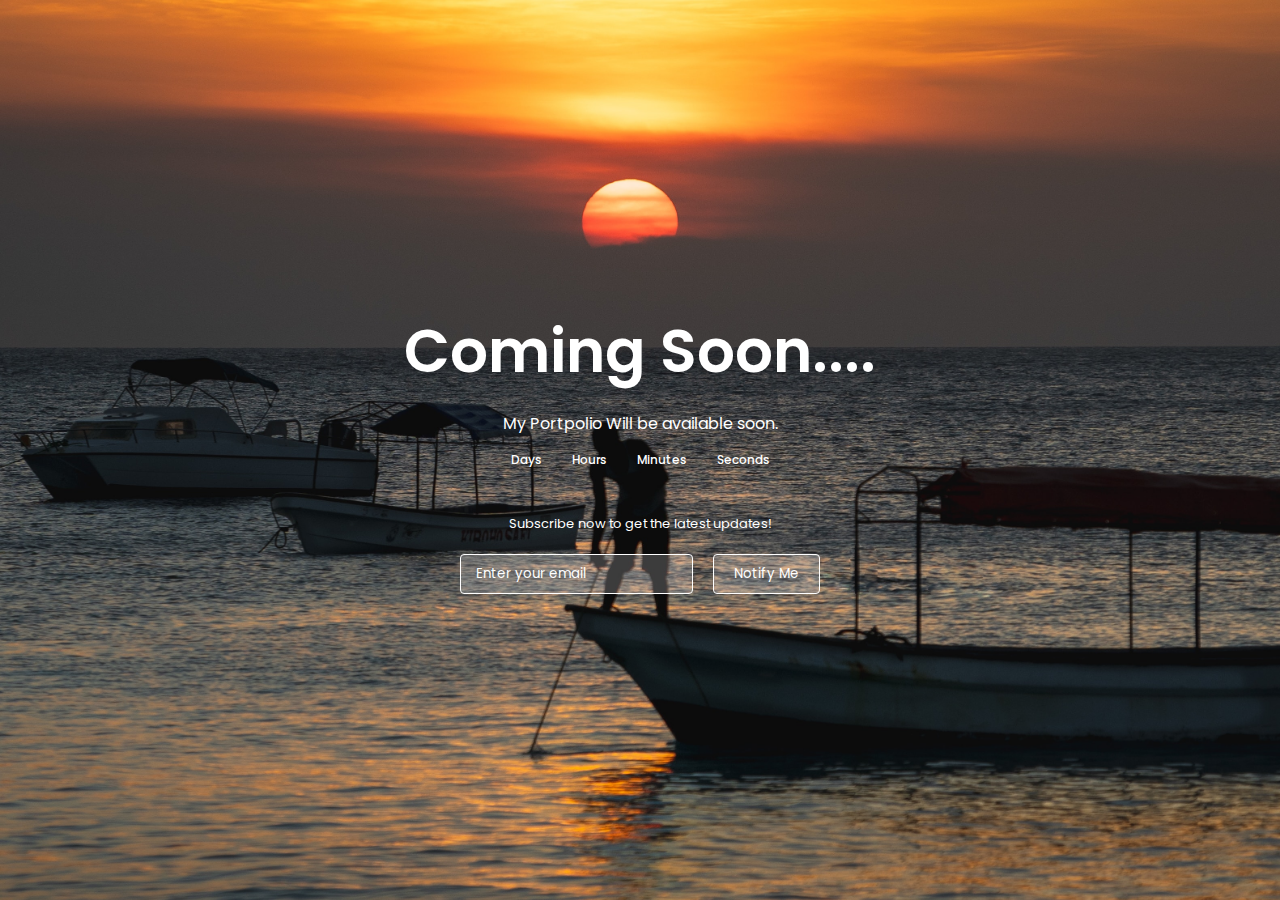
<file: index.html>
<!DOCTYPE html>
<!-- Coding by CodingLab | www.codinglabweb.com-->
<html lang="en">
  <head>
    <meta charset="UTF-8" />
    <meta http-equiv="X-UA-Compatible" content="IE=edge" />
    <meta name="viewport" content="width=device-width, initial-scale=1.0" />
    <title>Website Coming Soon...</title>

    <!-- CSS -->
    <link rel="stylesheet" href="/assets/css/style.css" />
  </head>
  <body>
    <section class="container">
      <img src="/assets/images/background-2.jpg" alt="" class="image" width="435" height="576" />
      <header>Coming Soon....</header>
      <p>
        My Portpolio Will be available soon. <br />
      </p>
      <div class="time-content">
        <div class="time days">
          <span class="number"></span>
          <span class="text">days</span>
        </div>
        <div class="time hours">
          <span class="number"></span>
          <span class="text">hours</span>
        </div>
        <div class="time minutes">
          <span class="number"></span>
          <span class="text">minutes</span>
        </div>
        <div class="time seconds">
          <span class="number"></span>
          <span class="text">seconds</span>
        </div>
      </div>

      <div class="email-content">
        <p>Subscribe now to get the latest updates!</p>

        <div class="input-box">
          <input type="email" placeholder="Enter your email" />
          <button>Notify Me</button>
        </div>
      </div>
    </section>

    <!-- JavaScript -->
    <script src="js/script.js"></script>
  </body>
</html>
</file>
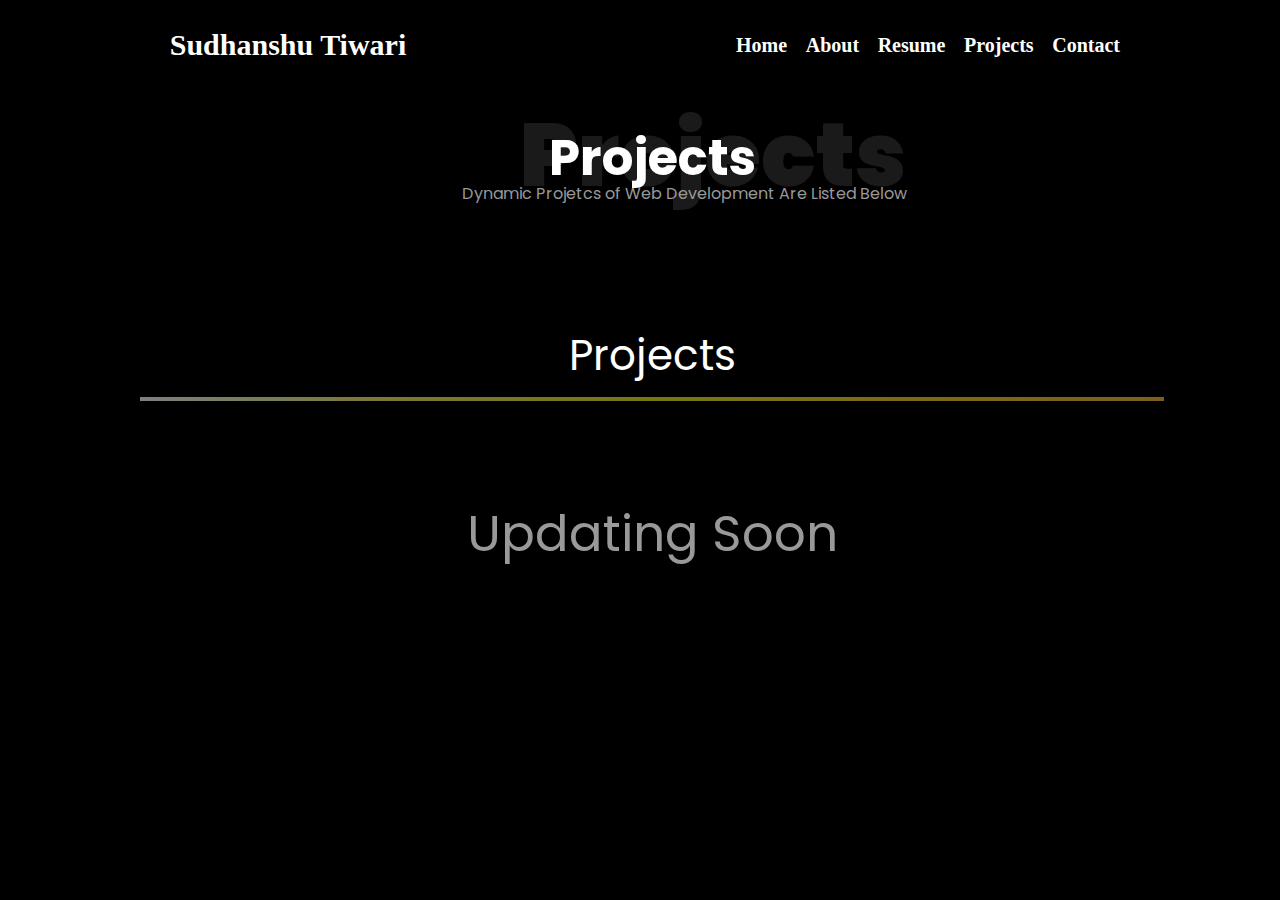
<file: project.html>
<!DOCTYPE html>
<html lang="en">
<head>
    <meta charset="UTF-8">
    <meta name="viewport" content="width=device-width, initial-scale=1.0">
    <title>Project- Sudhanshu Tiwari</title>
    <link rel="stylesheet" href="project.css">
</head>
<body>
    <div class="header">
        <div class="name">Sudhanshu Tiwari</div>
        <div class="links">
            <div class="home"><a href="index.html">Home</a></div>
            <div class="about"><a href="about.html">About</a></div>
            <div class="resume"><a href="resume.html">Resume</a></div>
            <div class="projects"><a href="project.html">Projects</a></div>
            <div class="contact"><a href="contact.html">Contact</a></div>
        </div>
    </div>
    <div class="page">
        <div class="resume1">
            <div class="sresume">Projects</div>
            <div class="bresume">Projects</div>
            <div class="presume">Dynamic Projetcs of Web Development Are Listed Below</div>
        </div>
        <div class="education">
            <div class="exp1">
                Projects
                <div class="underline"></div>
            </div>
            <div class="edu">Updating Soon</div>
        </div>
</body>
</html>
</file>
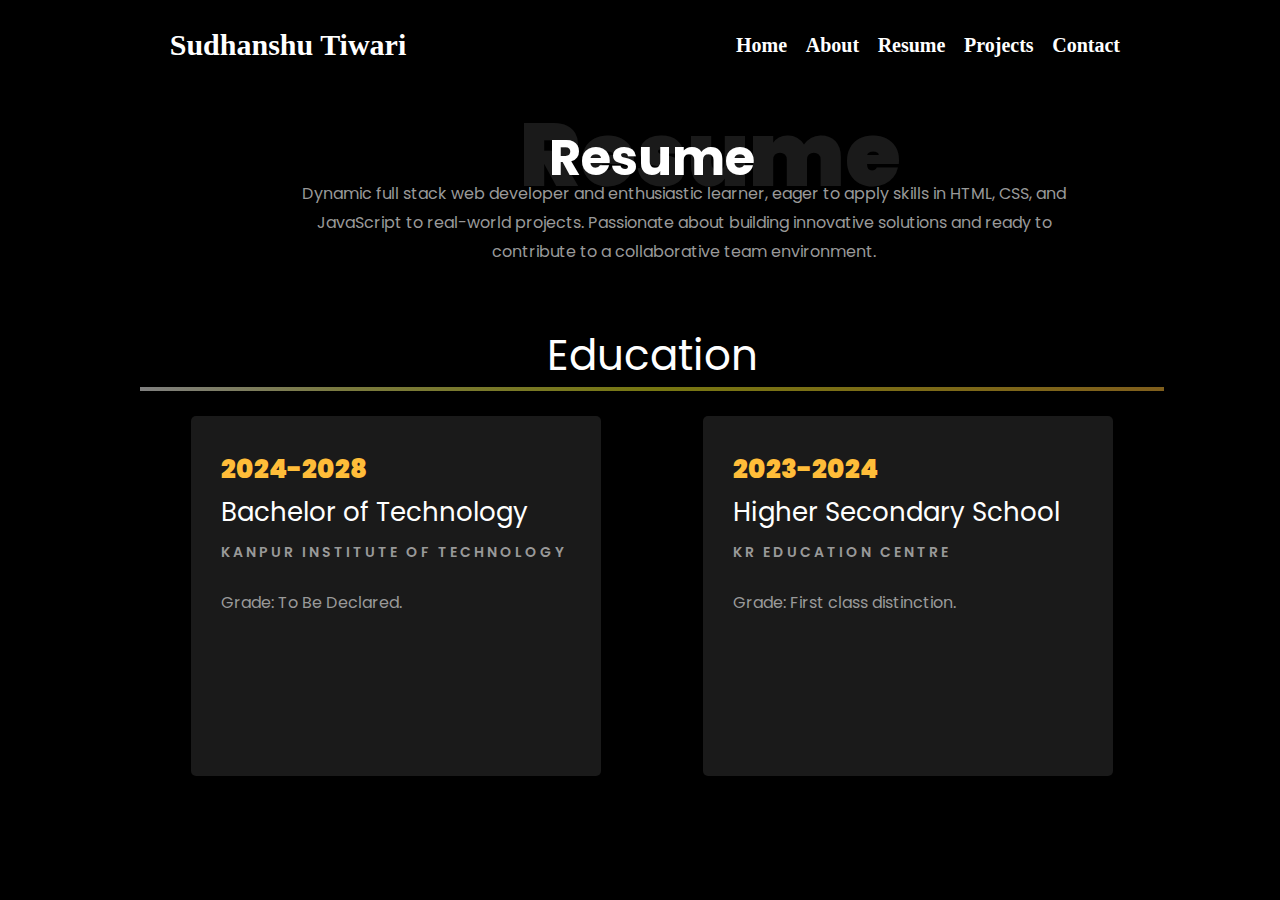
<file: resume.html>
<!DOCTYPE html>
<html lang="en">
<head>
    <meta charset="UTF-8">
    <meta name="viewport" content="width=device-width, initial-scale=1.0">
    <title>Resume - Sudhanshu Tiwari</title>
    <link rel="stylesheet" href="resume.css">
</head>
<body>
    <div class="header">
        <div class="name">Sudhanshu Tiwari</div>
        <div class="links">
            <div class="home"><a href="index.html">Home</a></div>
            <div class="about"><a href="about.html">About</a></div>
            <div class="resume"><a href="resume.html">Resume</a></div>
            <div class="projects"><a href="project.html">Projects</a></div>
            <div class="contact"><a href="contact.html">Contact</a></div>
        </div>
    </div>
    <div class="page">
        <div class="resume1">
            <div class="sresume">Resume</div>
            <div class="bresume">Resume</div>
            <div class="presume">Dynamic full stack web developer and enthusiastic learner, eager to apply skills in HTML, CSS, and JavaScript to real-world projects. Passionate about building innovative solutions and ready to contribute to a collaborative team environment.</div>
        </div>
        <div class="education">
            <div class="exp1">
                Education
                <div class="underline"></div>
            </div>
            <div class="edu">
                <div class="clg">
                    <span class="date">2024-2028</span>
                    <h2>Bachelor of Technology</h2>
                    <span class="position">KANPUR INSTITUTE OF TECHNOLOGY</span>
                    <p>Grade: To Be Declared.</p>
                </div>
                <div class="sch">
                    <span class="date">2023-2024</span>
                    <h2>Higher Secondary School</h2>
                    <span class="position">KR EDUCATION CENTRE</span>
                    <p>Grade: First class distinction.</p>
                </div>
            </div>
        </div>
    </div>
</body>
</html>
</file>
<file: assets/css/style.css>
/* Google Fonts - Poppins */
@import url("https://fonts.googleapis.com/css2?family=Poppins:wght@300;400;500;600;700&display=swap");

* {
  margin: 0;
  padding: 0;
  box-sizing: border-box;
  font-family: "Poppins", sans-serif;
}
.container {
  display: flex;
  row-gap: 15px;
  align-items: center;
  justify-content: center;
  flex-direction: column;
  height: 100vh;
  width: 100%;
  overflow: hidden;
}
.container .image {
  position: absolute;
  height: 100%;
  width: 100%;
  object-fit: cover;
  z-index: -1;
}
.container header {
  font-size: 60px;
  color: #fff;
  font-weight: 600;
  text-align: center;
}
.container p {
  font-size: 16px;
  font-weight: 400;
  color: #fff;
  max-width: 550px;
  text-align: center;
}
.container .time-content {
  display: flex;
  column-gap: 30px;
  align-items: center;
}
.time-content .time {
  display: flex;
  align-items: center;
  flex-direction: column;
}
.time .number,
.time .text {
  font-weight: 500;
  color: #fff;
}
.time .number {
  font-size: 40px;
}
.time .text {
  text-transform: capitalize;
  font-size: 12px;
}
.email-content {
  display: flex;
  align-items: center;
  flex-direction: column;
  margin-top: 30px;
  width: 100%;
}
.email-content p {
  font-size: 13px;
}
.input-box {
  display: flex;
  align-items: center;
  height: 40px;
  max-width: 360px;
  width: 100%;
  margin-top: 20px;
  column-gap: 20px;
}
.input-box input,
.input-box button {
  height: 100%;
  outline: none;
  border: none;
  border: 1px solid #fff;
  border-radius: 4px;
  background-color: rgba(255, 255, 255, 0.2);
  font-weight: 400;
}
.input-box input {
  width: 100%;
  padding: 0 15px;
  color: #fff;
}
input::placeholder {
  color: #fff;
}
.input-box button {
  cursor: pointer;
  color: #fff;
  white-space: nowrap;
  padding: 0 20px;
  transition: all 0.3s ease;
}
.input-box button:hover {
  background-color: #fff;
  color: #0d6a81;
}
@media screen and (max-width: 300px) {
  .container header {
    font-size: 50px;
  }
}
</file>
<file: project.css>
@import url('https://fonts.googleapis.com/css2?family=Poppins:ital,wght@0,100;0,200;0,300;0,400;0,500;0,600;0,700;0,800;0,900;1,100;1,200;1,300;1,400;1,500;1,600;1,700;1,800;1,900&display=swap');
*{
    margin: 0;
    padding: 0;
    box-sizing: border-box;
    text-decoration: none;
}
a{
    color: white;
}
.header{
    height: 10vh;
    background-color: black;
    width: 100%;
    display:flex ;
    justify-content: space-around;
    align-items: center;
}
.name{
    height: 8vh;
    width: 20vw;
    font-size: 30px;
    font-weight: bolder;
    text-align: center;
    align-content: center;
    color: white;
}
.links{
    height: 8vh;
    width: 30vw;
    display: flex;
    justify-content: space-between;
    font-size: 20px;
    align-items: center;
    font-weight: bold;
    color: white;
}
.page{
    height: 90vh;
    width: 100%;
    background-color: black;
}
.resume1{
    height: 26vh;
    width: 80%;
    margin-left: 140px;
    text-align: center;
}
.education{
    height: 60vh;
    width: 80%;
    margin-left: 140px;
}
.sresume{
    font-size: 50px;
    font-weight: 700;
    font-family: Poppins, Arial, sans-serif;
    color: white;
    padding-top: 30px;
}
.bresume{
    position: absolute;
    top: 88px;
    left: 520px;
    font-size: 7vw;
    color: rgba(255, 255, 255, 0.1);
    font-weight: 900;
    font-family: Poppins, Arial, sans-serif;

}
.presume{
    font-family: Poppins, Arial, sans-serif;
    font-size: 16px;
    line-height: 1.8;
    font-weight: 400;
    color: rgb(153, 153, 153);
    position: absolute;
    top: 180px;
    left: 300px;
    width: 60%;
}
.exp1{
    height: 8vh;
    width: 100%;
    text-align: center;
    font-size: 42px;
    font-family: Poppins, Arial, sans-serif;
    color: white;
}
.underline{
        width: 100%;
        height: 4px;
        background-image: linear-gradient(to right, rgb(255, 255, 255) 0%, rgb(244, 244, 125) 20%, rgb(238, 238, 36) 50%, rgb(255, 189, 57) 100%);
        opacity: 0.5;
        margin-top: 10px;
}
.edu{
    height: 45vh;
    width: 100%;
    display: flex;
    justify-content: space-around;
    font-size: 50px;
    color: rgb(153, 153, 153);
    font-family: Poppins, Arial, sans-serif;
    padding-top: 100px;
}
@media  screen and (max-width: 480px) and (max-height: 932px) {
    .header {
        flex-direction: column;
        height: auto;
        padding: 10px;
    }

    .name {
        width: 100%;
        font-size: 24px;
        text-align: center;
        margin-bottom: 10px;
    }

    .links {
        width: 100%;
        font-size: 16px;
        justify-content: space-around;
        margin-bottom: 10px;
    }

    .page {
        height: auto;
        padding: 10px;
    }

    .resume1, .education {
        width: 90%;
        margin-left: 5%;
        text-align: center;
    }

    .sresume {
        font-size: 36px;
    }

    .bresume {
        font-size: 12vw;
        top: 20px;
        left: 50%;
        transform: translateX(-50%);
    }

    .presume {
        font-size: 14px;
        top: auto;
        left: auto;
        width: 90%;
        margin: 0 auto;
        position: relative;
    }

    .exp1 {
        font-size: 32px;
    }

    .edu {
        flex-direction: column;
        height: auto;
        padding-top: 20px;
    }

    .clg, .sch {
        width: 90%;
        margin: 10px auto;
        height: auto;
    }

    .date {
        font-size: 20px;
    }

    .edu h2 {
        font-size: 20px;
    }

    .position {
        font-size: 12px;
    }

    .edu p {
        font-size: 14px;
    }
}
</file>
<file: resume.css>
@import url('https://fonts.googleapis.com/css2?family=Poppins:ital,wght@0,100;0,200;0,300;0,400;0,500;0,600;0,700;0,800;0,900;1,100;1,200;1,300;1,400;1,500;1,600;1,700;1,800;1,900&display=swap');
*{
    margin: 0;
    padding: 0;
    box-sizing: border-box;
    text-decoration: none;
}
a{
    color: white;
}
.header{
    height: 10vh;
    background-color: black;
    width: 100%;
    display:flex ;
    justify-content: space-around;
    align-items: center;
}
.name{
    height: 8vh;
    width: 20vw;
    font-size: 30px;
    font-weight: bolder;
    text-align: center;
    align-content: center;
    color: white;
}
.links{
    height: 8vh;
    width: 30vw;
    display: flex;
    justify-content: space-between;
    font-size: 20px;
    align-items: center;
    font-weight: bold;
    color: white;
}
.page{
    height: 90vh;
    width: 100%;
    background-color: black;
}
.resume1{
    height: 26vh;
    width: 80%;
    margin-left: 140px;
    text-align: center;
}
.education{
    height: 60vh;
    width: 80%;
    margin-left: 140px;
}
.sresume{
    font-size: 50px;
    font-weight: 700;
    font-family: Poppins, Arial, sans-serif;
    color: white;
    padding-top: 30px;
}
.bresume{
    position: absolute;
    top: 88px;
    left: 520px;
    font-size: 7vw;
    color: rgba(255, 255, 255, 0.1);
    font-weight: 900;
    font-family: Poppins, Arial, sans-serif;

}
.presume{
    font-family: Poppins, Arial, sans-serif;
    font-size: 16px;
    line-height: 1.8;
    font-weight: 400;
    color: rgb(153, 153, 153);
    position: absolute;
    top: 180px;
    left: 300px;
    width: 60%;
}
.exp1{
    height: 8vh;
    width: 100%;
    text-align: center;
    font-size: 42px;
    font-family: Poppins, Arial, sans-serif;
    color: white;
}
.underline{
        width: 100%;
        height: 4px;
        background-image: linear-gradient(to right, rgb(255, 255, 255) 0%, rgb(244, 244, 125) 20%, rgb(238, 238, 36) 50%, rgb(255, 189, 57) 100%);
        opacity: 0.5;
}
.edu{
    height: 45vh;
    width: 100%;
    display: flex;
    justify-content: space-around;
}
.clg{
    height: 40vh;
    width: 40%;
    margin-top: 20px;
    background: rgba(255, 255, 255, 0.1);
    padding: 30px;
    border-radius: 5px;
}
.sch{
    height: 40vh;
    width: 40%;
    margin-top: 20px;
    background: rgba(255, 255, 255, 0.1);
    padding: 30px;
    border-radius: 5px;
}
.date{
    font-weight: 900;
    font-size: 26px;
    color: rgb(255, 189, 57);
    font-family: Poppins, Arial, sans-serif;
    line-height: 1.8;
    text-align: left;
}
.edu h2{
    font-size: 26px;
    line-height: 1.5;
    color: white;
    font-weight: 400;
    margin-bottom: 0.5rem;
    font-family: Poppins, Arial, sans-serif;
}
.position{
    font-size: 14px;
    font-weight: 600;
    letter-spacing: 3px;
    font-family: Poppins, Arial, sans-serif;
    line-height: 1.8;
    color: rgb(153, 153, 153);
}
.edu p{
    margin-top: 1.5rem !important;
    margin-bottom: 1rem;
    font-family: Poppins, Arial, sans-serif;
    font-size: 16px;
    line-height: 1.8;
    font-weight: 400;
    color: rgb(153, 153, 153);
}
@media  screen and (max-width: 480px) and (max-height: 932px) {
    .header {
        flex-direction: column;
        height: auto;
        padding: 10px;
    }

    .name {
        width: 100%;
        font-size: 24px;
        text-align: center;
        margin-bottom: 10px;
    }

    .links {
        width: 100%;
        font-size: 16px;
        justify-content: space-around;
        margin-bottom: 10px;
    }

    .page {
        height: autogit ;
        padding: 22px;
    }

    .resume1, .education {
        width: 90%;
        margin-left: 5%;
        text-align: center;
    }

    .sresume {
        font-size: 36px;
    }

    .bresume {
        font-size: 12vw;
        top: 20px;
        left: 50%;
        transform: translateX(-50%);
    }

    .presume {
        font-size: 14px;
        top: auto;
        left: auto;
        width: 90%;
        margin: 0 auto;
        position: relative;
    }

    .exp1 {
        font-size: 32px;
    }

    .edu {
        flex-direction: column;
        height: auto;
    }

    .clg, .sch {
        width: 90%;
        margin: 10px auto;
        height: auto;
    }

    .date {
        font-size: 20px;
    }

    .edu h2 {
        font-size: 20px;
    }

    .position {
        font-size: 12px;
    }

    .edu p {
        font-size: 14px;
    }
}
</file>
